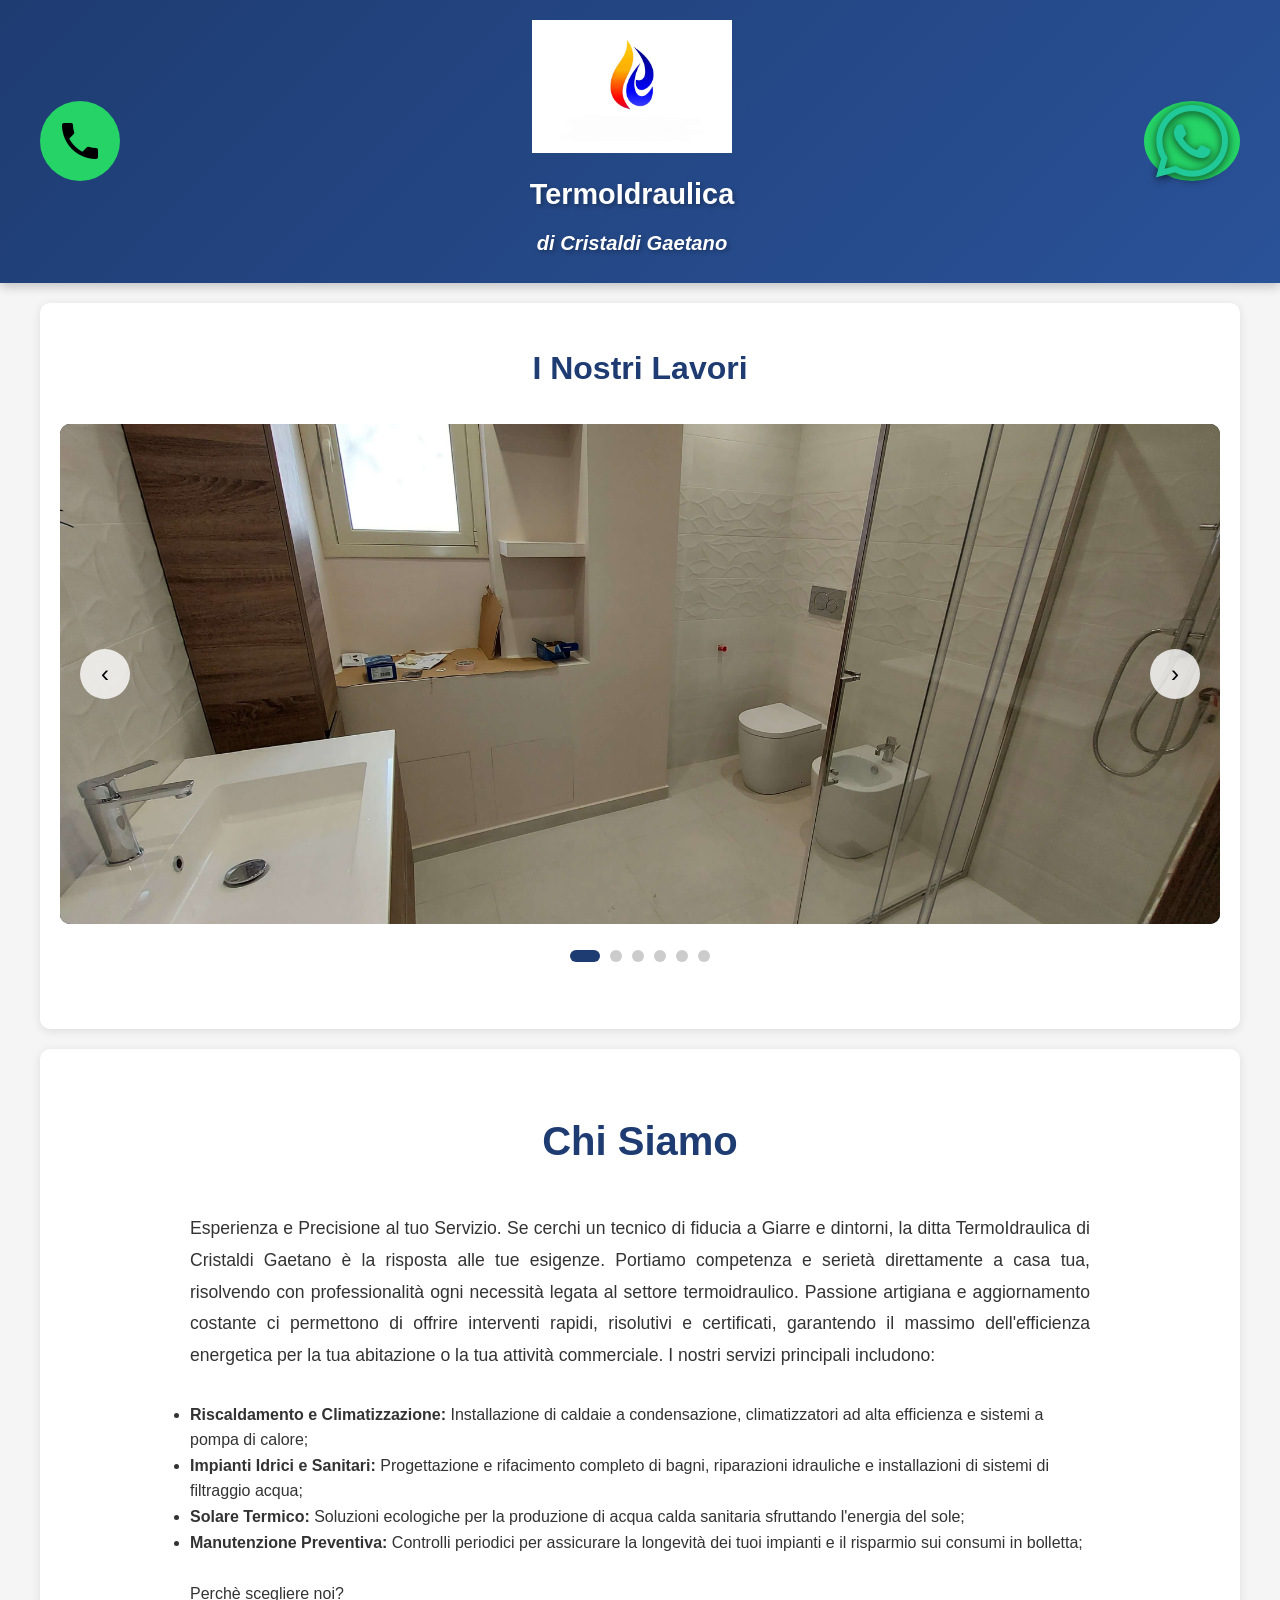
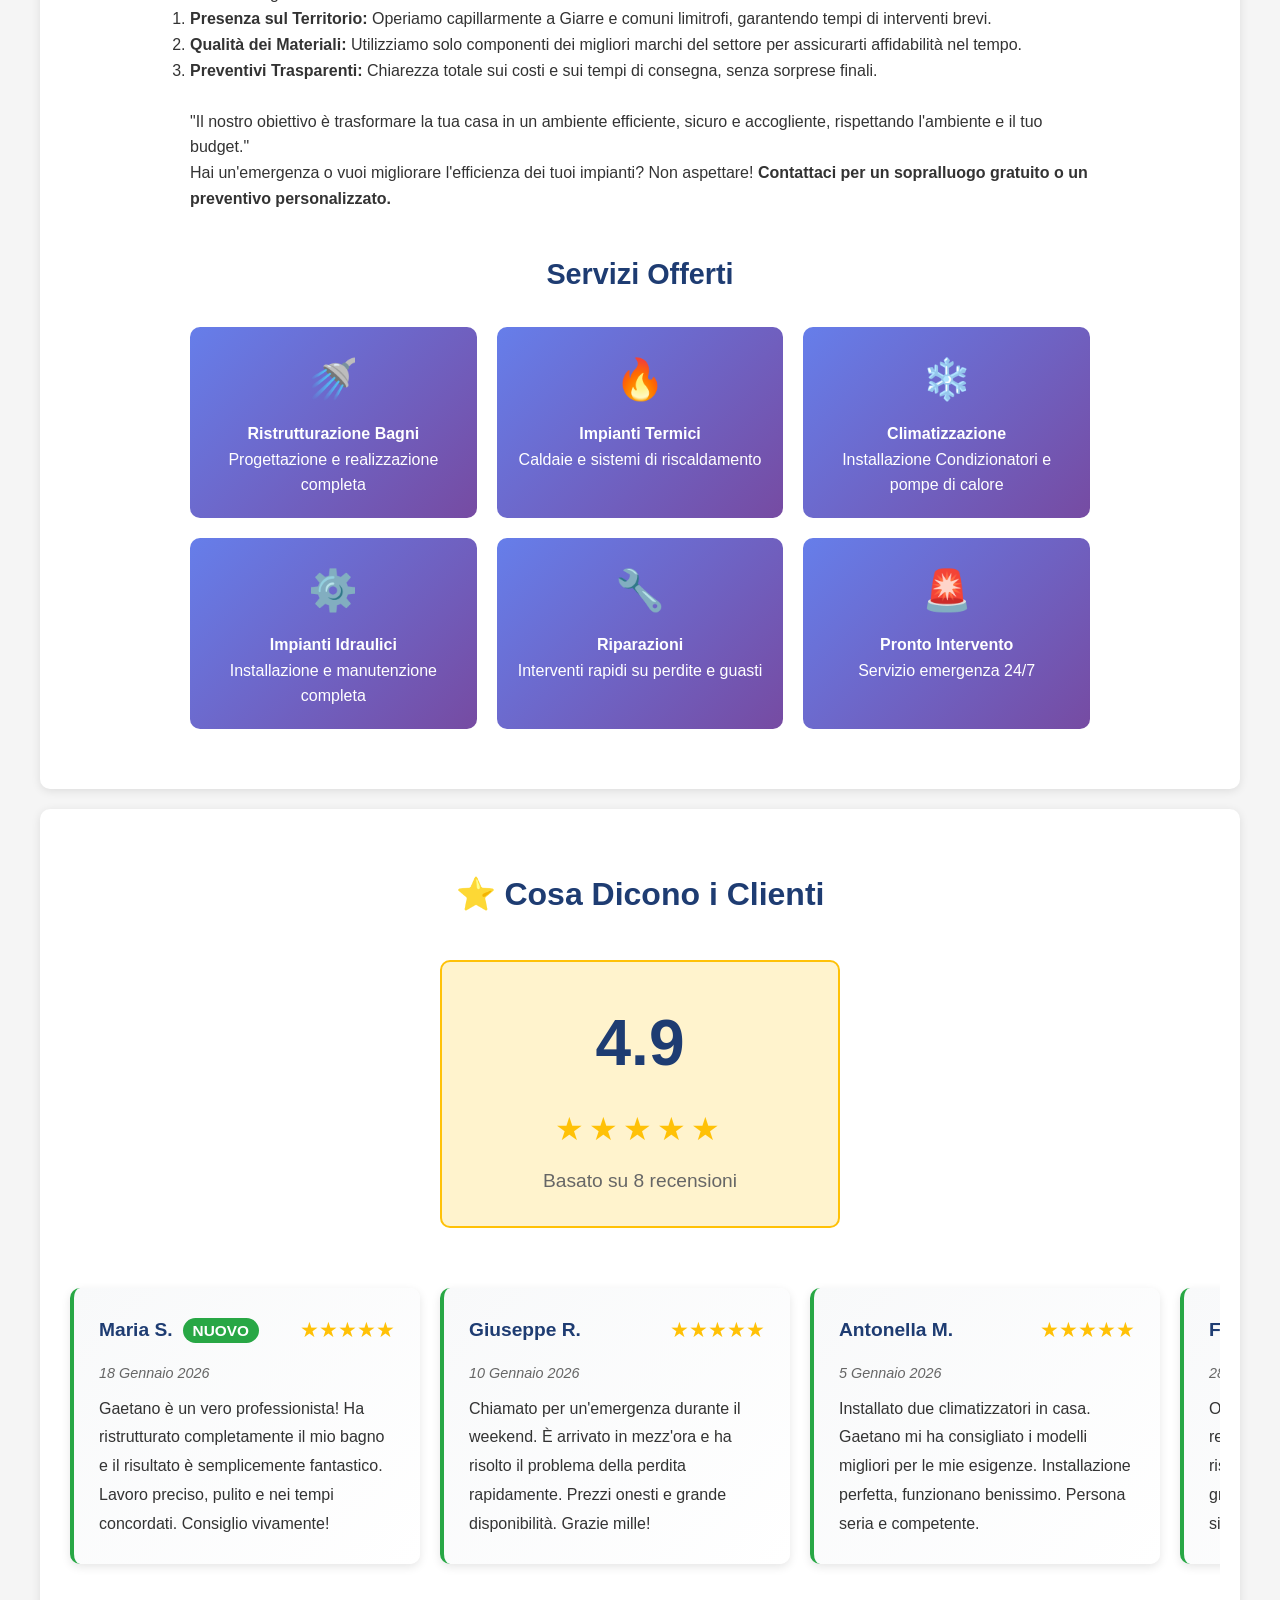
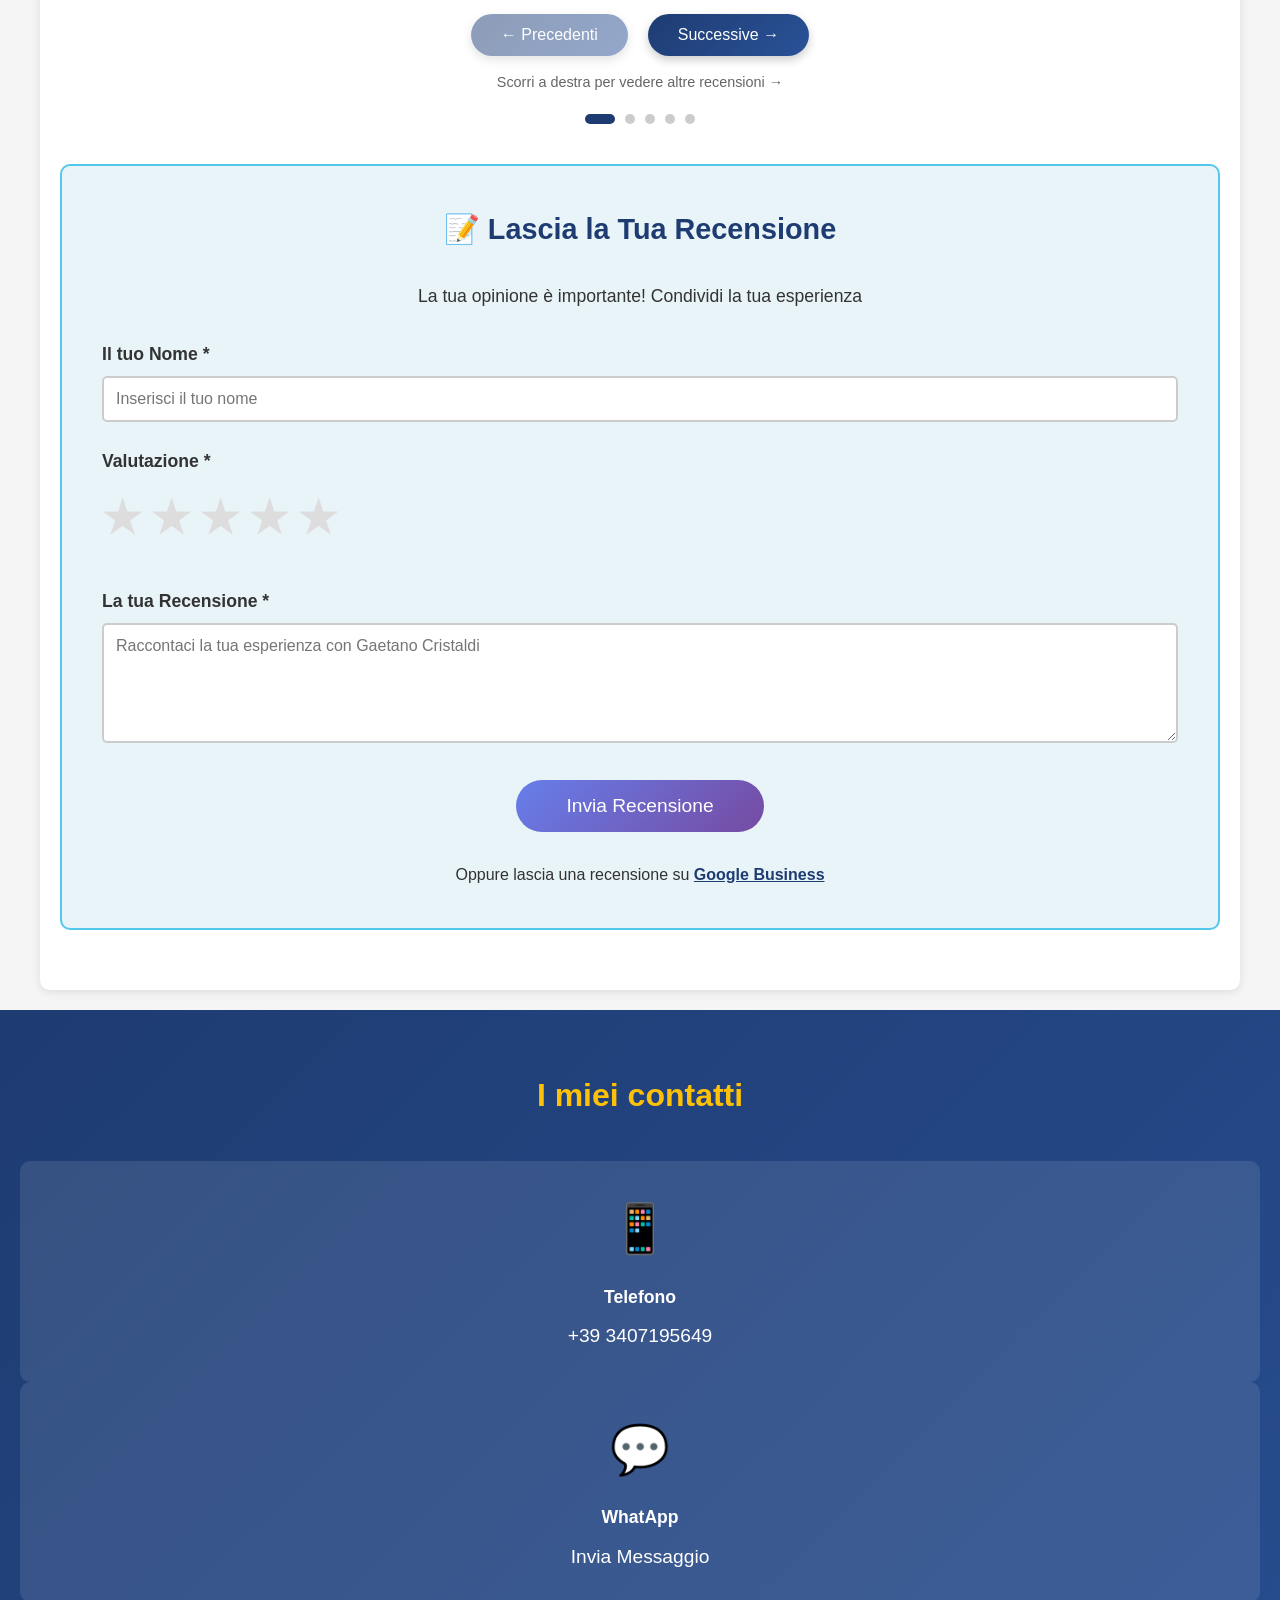
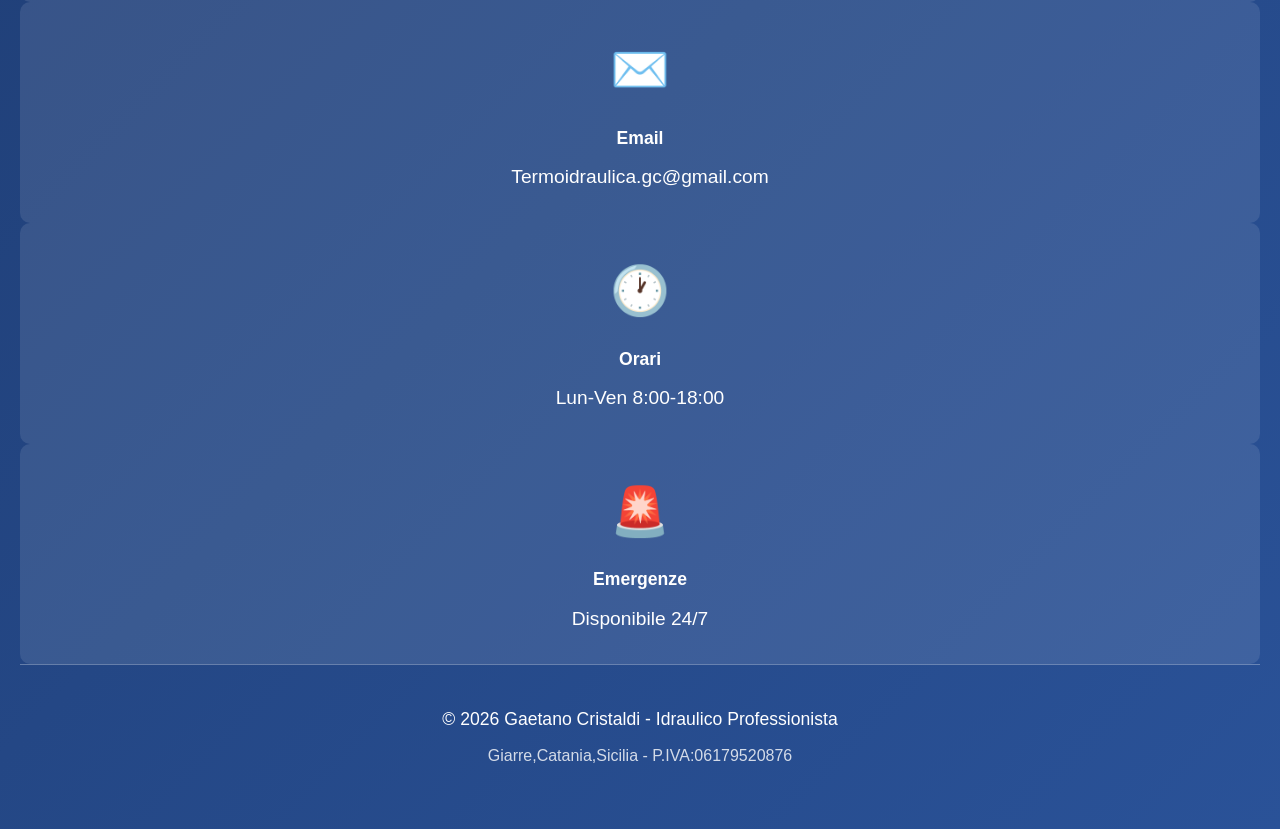
<file: index.html>
<!DOCTYPE html>
<html lang="en">
<head>
    <meta charset="UTF-8">
    <meta name="viewport" content="width=device-width, initial-scale=1.0">
    <meta name="description" content="Gaetano Cristaldi-Idraulico professionista nel Catanese. Ristrutturazione bagni,climatizzazione. Servizio rapido e professionale.">
    <meta name="keywords" content="idraulico Catania,Gaetano Cristaldi,pronto intervento idraulico Catania,ristrutturazione bagni Catania">
    <link rel="stylesheet" href="idraulico.css">
    <script src="idraulico.js" defer></script>
    <script src="reviews.js" defer></script>
    <title>Termo Idraulica</title>
</head>
<body>
    

    <header class="banner">
        <div class="banner-content">
          <a href="tel:+393407195649" class="contact-btn phone-btn" aria-label="Chiama">
            <img src="img/icons8-telefono-48.png" alt="chiama">  
          </a>
            
            <!--bottone del telefono-->

          <div class="logo-container">

            <img src="img/logo-service.jpg" alt="Logo Gaetano Cristaldi Idraulico">
            <div class="business-name">TermoIdraulica <br><em>di Cristaldi Gaetano</em></div>

          </div>

            <!--Logo dell'azienda-->

          <a href="https://wa.me/393407195649" class="contact-btn whatsapp-btn" target="_blank" aria-label="WhatApp">
            <img src="img/icons8-whatsapp-96.png" alt="WhatsApp">
          </a>

            <!--bottone di whatapp-->

        </div>

    </header>

    <section class="gallery-section">
        <h2 class="gallery-title">I Nostri Lavori</h2>
        <div class="slider-container">
            <div class="slider-wrapper" id="sliderWrapper">

                <div class="slide">
                  <img src="img/img/Bagno moderno.jpg" alt="Bagno moderno">
                </div>

                <div class="slide">
                  <img src="img/img/Bagno moderno con doccia.jpg" alt="Bagno con doccia">
                </div>

                <div class="slide">
                  <img src="img/img/Impianto idraulico in fase di posa.jpg" alt="Fase in posa">
                </div>

                <div class="slide">
                  <img src="img/img/Bagno con doccia e piastrelle decorative.jpg" alt="doccia con piastrelle">
                </div>

                <div class="slide">
                  <img src="img/img/Installazione climatizzatore.jpg" alt="installazione clima">
                </div>

                <div class="slide">
                  <img src="img/img/Bagno con finiture eleganti.jpg" alt="elegant">
                </div>
            </div>

            <button class="slider-btn prev" id="prevBtn" aria-label="Immagine precedente">‹</button>
            <button class="slider-btn next" id="nextBtn" aria-label="Immagine successiva">›</button>

        </div>

        <div class="slider-dots" id="sliderDots"></div>

    </section>

    <!--Gallery photo-->

    <section class="profile-section">
      <div class="profile-content">
        <div class="profile-header">
          <h2 class="profile-name">Chi Siamo</h2>
        </div>

        <p style="font-size: 1.1em; line-height: 1.8; text-align: justify; margin: 30px 0;">

          Esperienza e Precisione al tuo Servizio.

          Se cerchi un tecnico di fiducia a Giarre e dintorni, la ditta TermoIdraulica di Cristaldi Gaetano è la risposta alle tue esigenze.
          Portiamo competenza e serietà direttamente a casa tua, risolvendo con professionalità ogni necessità legata al settore termoidraulico.
          Passione artigiana e aggiornamento costante ci permettono di offrire interventi rapidi, risolutivi e certificati, garantendo il massimo dell'efficienza energetica per la tua abitazione o la tua attività commerciale.
          I nostri servizi principali includono:
          <ul>
            <li><strong>Riscaldamento e Climatizzazione:</strong>
              Installazione di caldaie a condensazione, climatizzatori ad alta efficienza e sistemi a pompa di calore;
            </li>
            <li><strong>Impianti Idrici e Sanitari:</strong>
              Progettazione e rifacimento completo di bagni, riparazioni idrauliche e installazioni di sistemi di filtraggio acqua;
            </li>
            <li><strong>Solare Termico:</strong>
              Soluzioni ecologiche per la produzione di acqua calda sanitaria sfruttando l'energia del sole;
            </li>
            <li><strong>Manutenzione Preventiva:</strong>
              Controlli periodici per assicurare la longevità dei tuoi impianti e il risparmio sui consumi in bolletta;
            </li>
          </ul>
          <br>
          Perchè scegliere noi?

          <ol>
            <li><strong>Presenza sul Territorio:</strong>
              Operiamo capillarmente a Giarre e comuni limitrofi, garantendo tempi di interventi brevi.
            </li>
            <li><strong>Qualità dei Materiali:</strong>
              Utilizziamo solo componenti dei migliori marchi del settore per assicurarti affidabilità nel tempo.
            </li>
            <li><strong>Preventivi Trasparenti:</strong>
              Chiarezza totale sui costi e sui tempi di consegna, senza sorprese finali.
            </li>
          </ol>
          <br>
          "Il nostro obiettivo è trasformare la tua casa in un ambiente efficiente, sicuro e accogliente, rispettando l'ambiente e il tuo budget."
          <br>
          Hai un'emergenza o vuoi migliorare l'efficienza dei tuoi impianti? Non aspettare!
          <strong>Contattaci per un sopralluogo gratuito o un preventivo personalizzato.</strong>

        </p>

        <h3 style="text-align: center; font-size: 1.8em; color: #1e3c72; margin: 40px 0 30px;">Servizi Offerti</h3>

        <div class="services-list">
          <div class="service-item">
            <div class="service-icon">🚿</div>
            <h4>Ristrutturazione Bagni</h4>
            <p>Progettazione e realizzazione completa</p>
          </div>

          <div class="service-item">
            <div class="service-icon">🔥</div>
            <h4>Impianti Termici</h4>
            <p>Caldaie e sistemi di riscaldamento</p>
          </div>

          <div class="service-item">
            <div class="service-icon">❄️</div>
            <h4>Climatizzazione</h4>
            <p>Installazione Condizionatori e pompe di calore</p>
          </div>

          <div class="service-item">
            <div class="service-icon">⚙️</div>
            <h4>Impianti Idraulici</h4>
            <p>Installazione e manutenzione completa</p>
          </div>

          <div class="service-item">
            <div class="service-icon">🔧</div>
            <h4>Riparazioni</h4>
            <p>Interventi rapidi su perdite e guasti</p>
          </div>

          <div class="service-item">
            <div class="service-icon">🚨</div>
            <h4>Pronto Intervento</h4>
            <p>Servizio emergenza 24/7</p>
          </div>

        </div>

      </div>

    </section>

    <!--Profilo dettagliato dell'idraulico con piccole animazioni delle mansioni dell'idraulico-->

    <div class="modal-overlay" id="modalOverlay">
      <div class="modal-content">
        <div class="modal-header">
          <button class="modal-close" id="modalClose">×</button>
          <div class="modal-reviewer" id="modalReviewer"></div>
          <div class="modal-stars" id="modalStars"></div>
          <div class="modal-date" id="modalDate"></div>
        </div>
        <div class="modal-body">
          <p class="modal-review-text" id="modalReviewText"></p>
        </div>
        <div class="modal-footer">
          <p style="color: #666; margin-bottom: 15px; font-size: 0.95em;">Ti è piaciuta questa recensione? Condividila!</p>
          <div class="share-btn" onclick="shareReview('WhatsApp')">WhatApp</div>
          <div class="share-btn facebook" onclick="shareReview('facebook')">Facebook</div>
          <div class="share-btn instagram" onclick="shareReview('instagram')">Instagram</div>
        </div>

      </div>

    </div>

    <!--popup modale-->

    <section class="reviews-section">
      <h2 class="reviews-title">⭐ Cosa Dicono i Clienti</h2>

      <div class="rating-summary">
        <div class="overall-rating">4.9</div>
        <div class="stars">★★★★★</div>
        <p style="font-size: 1.2em; color: #666;">Basato su <span id="reviewCount">8</span> recensioni</p>
      </div>

      <div class="reviews-scroll-container">
        <div class="reviews-wrapper" id="reviewsWrapper"></div>
        <!--container scroll orizzontale dove le recensioni verranno caricate dinamicamente--> 
        <div class="scroll-buttons">
          <button class="scroll-btn" id="scrollLeft">← Precedenti</button>
          <button class="scroll-btn" id="scrollRight">Successive →</button>
         <!--bottoni di navigazione-->
        </div>
        <div class="scroll-indicator" id="scrollIndicator">
          Scorri per vedere altre recensioni
        </div>
       <!--indicatori posizione-->
        <div class="scroll-dots" id="scrollDots"></div>
        <!--pallini indicatori-->
      </div>

    <!--  <div id="reviewsContainer">
        <div class="review-card">
          <div class="review-header">
            <span class="reviewer-name">Maria S.</span>
            <span class="review-stars">★★★★★</span>
          </div>
          <div class="review-date">18 Dicembre 2025</div>
          <div class="review-text">
            Gaetano è un vero professionista! Ha ristrutturato completamente il mio bagno e il risultato è semplicemente 
            fantastico. Lavoro preciso, pulito e nei tempi concordati. Consiglio vivamente!
          </div>

        </div>

        <div class="review-card">
          <div class="review-header">
            <span class="reviewer-name">Antonella M.</span>
            <span class="review-stars">★★★★★</span>
          </div>
          <div class="review-date">5 Dicembre 2025</div>
          <div class="review-text">
            Installato due climatizzatori in casa. Gaetano mi ha consigliato i modelli migliori per le mie esigenze. 
            Installazione perfetta, funzionano benissimo. Persona seria e competente.
          </div>

        </div>

        <div class="review-card">
          <div class="review-header">
            <span class="reviewer-name">Francesco L.</span>
            <span class="review-stars">★★★★★</span>
          </div>
          <div class="review-date">22 Novembre 2025</div>
          <div class="review-text">
            Ottimo servizio! Ha sostituito la caldaia e revisionato tutto l'impianto di riscaldamento. Lavoro impeccabile 
            e grande professionalità. Lo chiamerò sicuramente per futuri lavori.
          </div>

        </div>

      </div>-->

      <!--sezione di visuallizzazione delle card sulle recenzioni-->

      <div class="review-form-section">
        <h3 class="form-title">📝 Lascia la Tua Recensione</h3>
        <p style="text-align: center; margin-bottom: 30px; font-size: 1.1em;">La tua opinione è importante! Condividi la tua esperienza</p>
        <form id="reviewForm">
          <div class="form-group">
            <label for="reviewer-name">Il tuo Nome *</label>
            <input type="text" id="reviewer-name" required placeholder="Inserisci il tuo nome">
          </div>
          <div class="form-group">
            <label for="star-rating">Valutazione *</label>
            <div class="star-rating" id="starRating">
              <input type="radio" id="star5" name="rating" value="5" required>
              <label for="star5">★</label>

              <input type="radio" id="star4" name="rating" value="4">
              <label for="star4">★</label>

              <input type="radio" id="star3" name="rating" value="3">
              <label for="star3">★</label>

              <input type="radio" id="star2" name="rating" value="2">
              <label for="star2">★</label>

              <input type="radio" id="star1" name="rating" value="1">
              <label for="star1">★</label>

            </div>

          </div>

          <div class="form-group">
            <label for="review-text">La tua Recensione *</label>
            <textarea id="review-text" required placeholder="Raccontaci la tua esperienza con Gaetano Cristaldi"></textarea>
          </div>
          <button type="submit" class="submit-btn">Invia Recensione</button>

       </form>

          <div class="success-message" id="successMessage">
             ✅ Grazie per la tua recensione! Sarà pubblicata dopo la verifica.
          </div>

          <p style="text-align: center; margin-top: 30px; font-size: 1em;">
            Oppure lascia una recensione su <a href="https://g.page/review" target="_blank" style="color: #1e3c72; font-weight: bold;">
              Google Business
            </a>

          </p>

      </div>

    </section>

    <footer class="footer-section">

      <h2 style="text-align: center; font-size: 2em; color: #ffc107; margin-bottom: 40px;">I miei contatti</h2>
      
      <div class="contact-card">
        <div class="contact-icon">📱</div>
        <div class="contact-label">Telefono</div>
        <div class="contact-value"><a href="tel:+393407195649">+39 3407195649</a></div>
      </div>

      <div class="contact-card">
        <div class="contact-icon">💬</div>
        <div class="contact-label">WhatApp</div>
        <div class="contact-value">
          <a href="https://wa.me/393407195649" target="_blank">Invia Messaggio</a>
        </div>

      </div>

      <div class="contact-card">
        <div class="contact-icon">✉️</div>
        <div class="contact-label">Email</div>
        <div class="contact-value">
          <a href="mailto:Termoidraulica.gc@gmail.com">Termoidraulica.gc@gmail.com</a>
        </div>
      </div>

      <div class="contact-card">
        <div class="contact-icon">🕐</div>
        <div class="contact-label">Orari</div>
        <div class="contact-value">Lun-Ven 8:00-18:00</div>
      </div>

      <div class="contact-card">
        <div class="contact-icon">🚨</div>
        <div class="contact-label">Emergenze</div>
        <div class="contact-value">Disponibile 24/7</div>
      </div>

      <div class="footer-bottom">
        <p style="font-size: 1.1em;">© 2026 Gaetano Cristaldi - Idraulico Professionista</p>
        <p style="margin-top: 10px; opacity: 0.8;">Giarre,Catania,Sicilia - P.IVA:06179520876</p>
      </div>

   </div>

    </footer>

    <!--profilo sui contatti messi a fine pagina-->
    
</body>
</html>
</file>
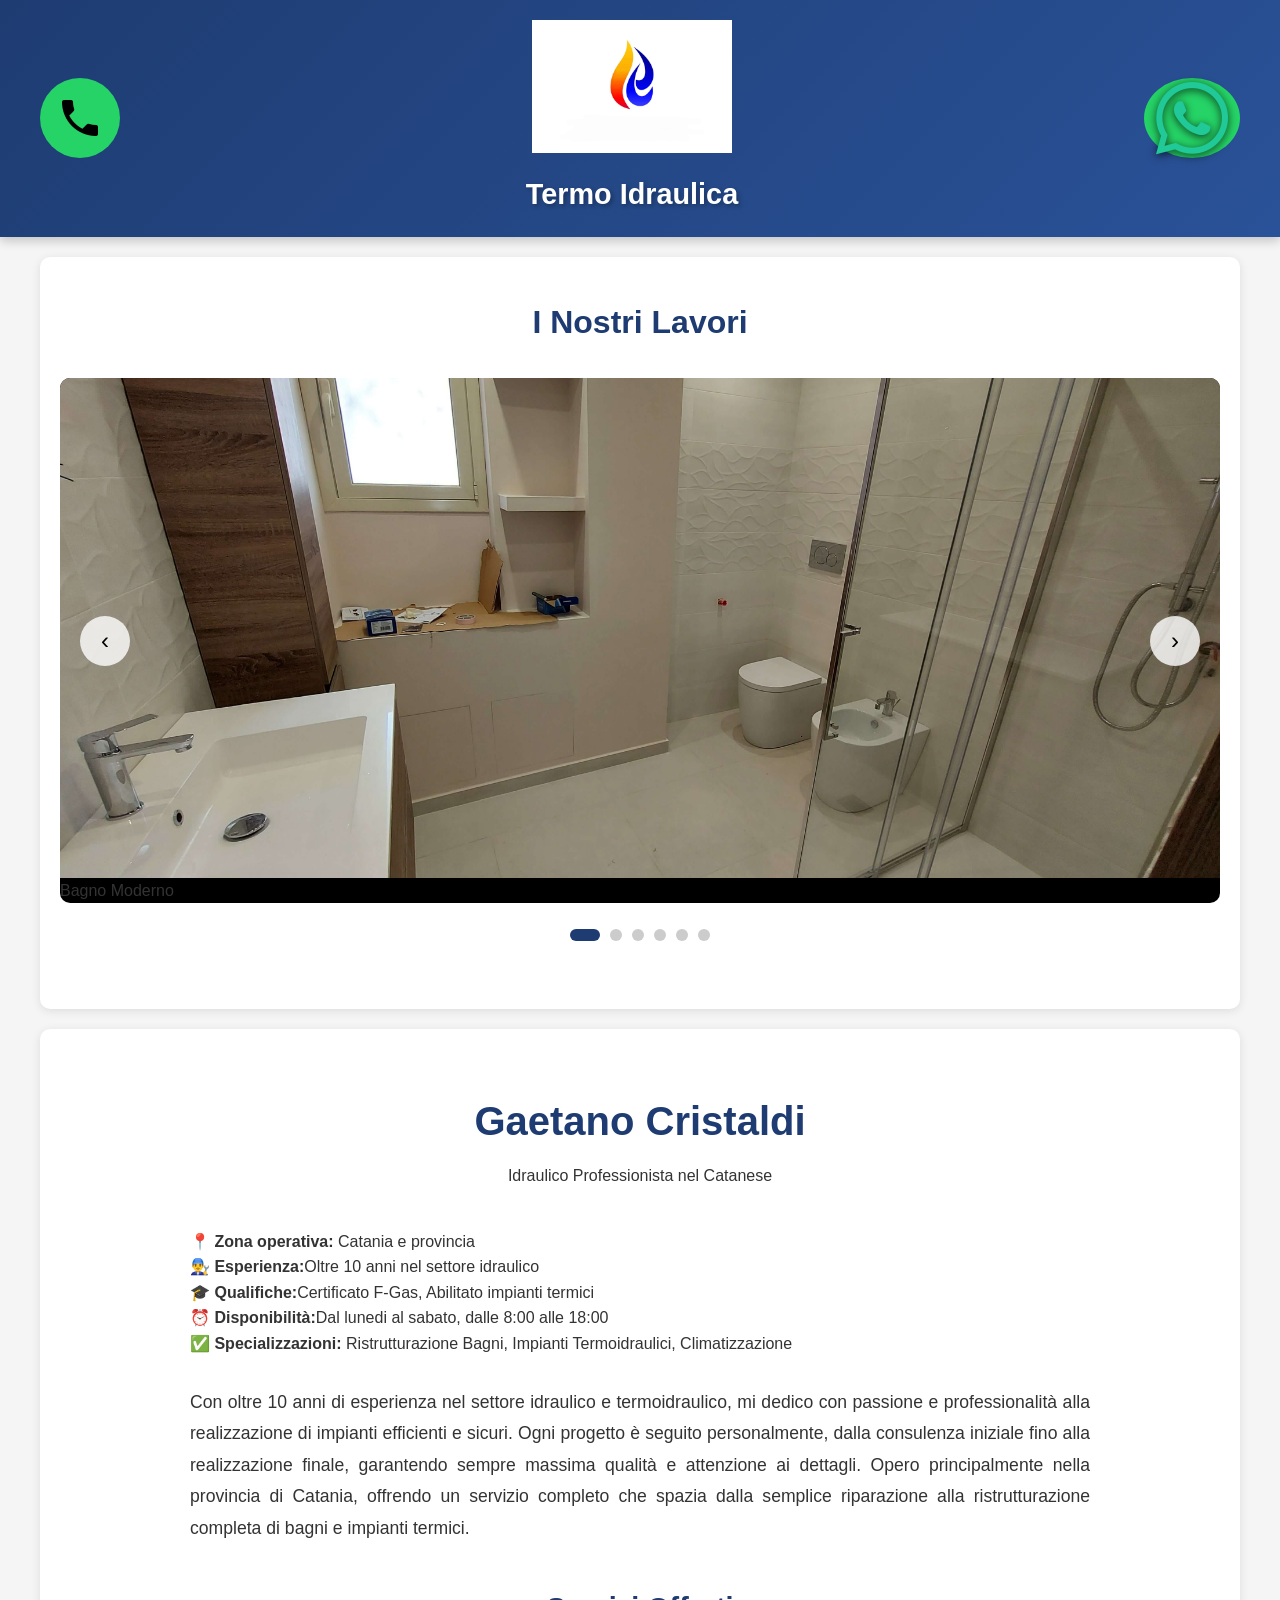
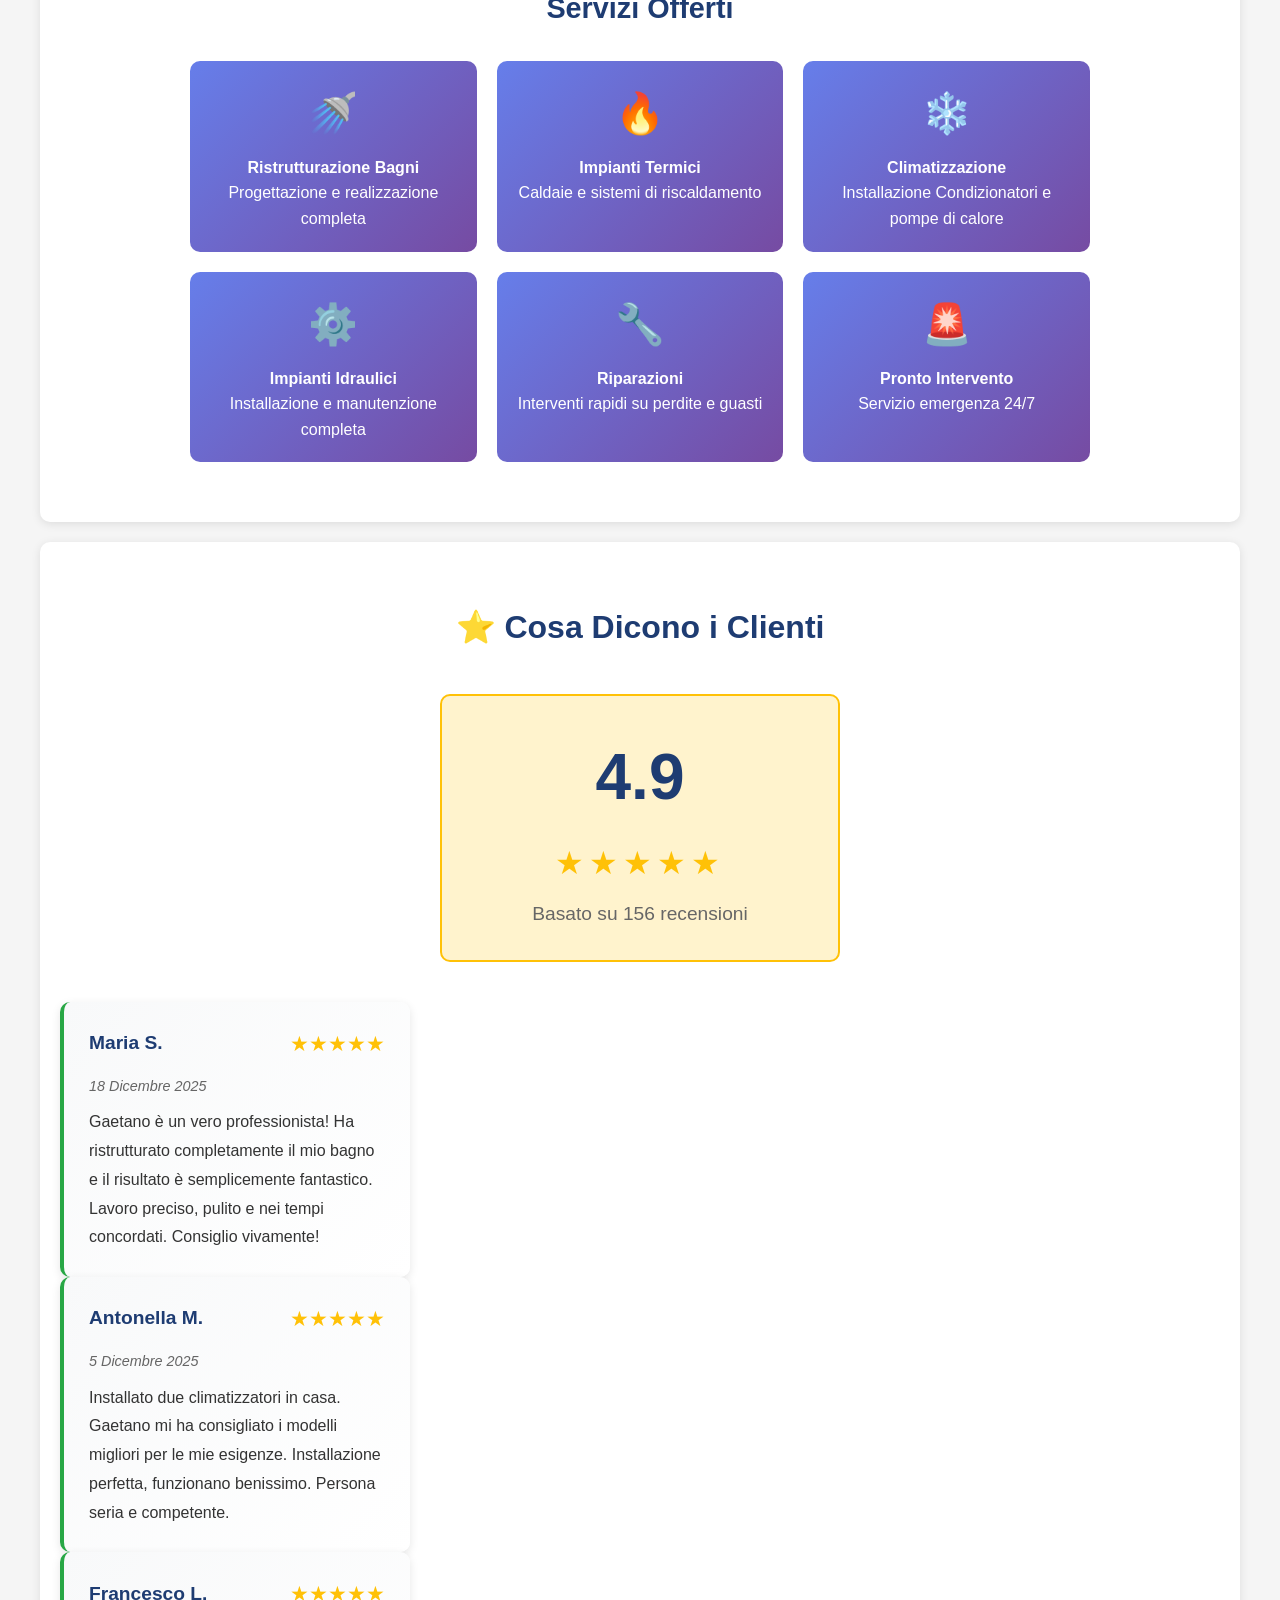
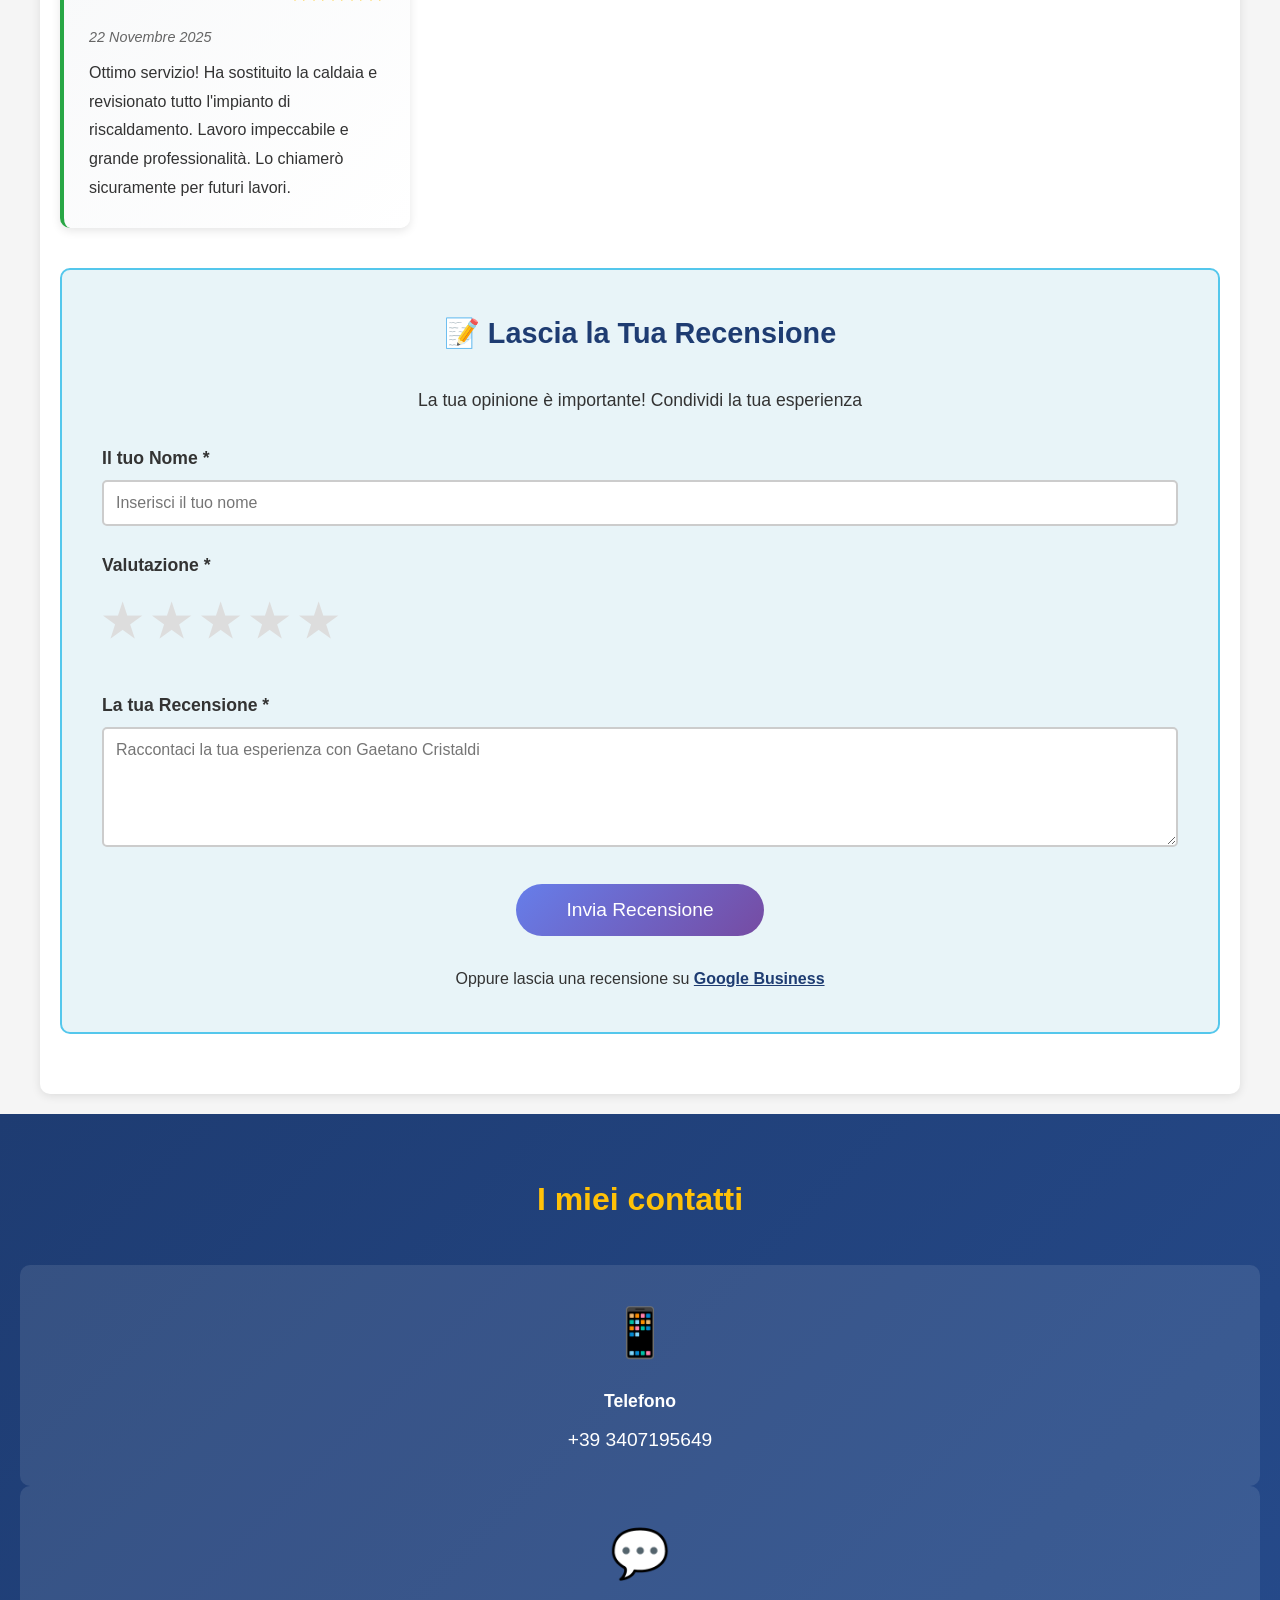
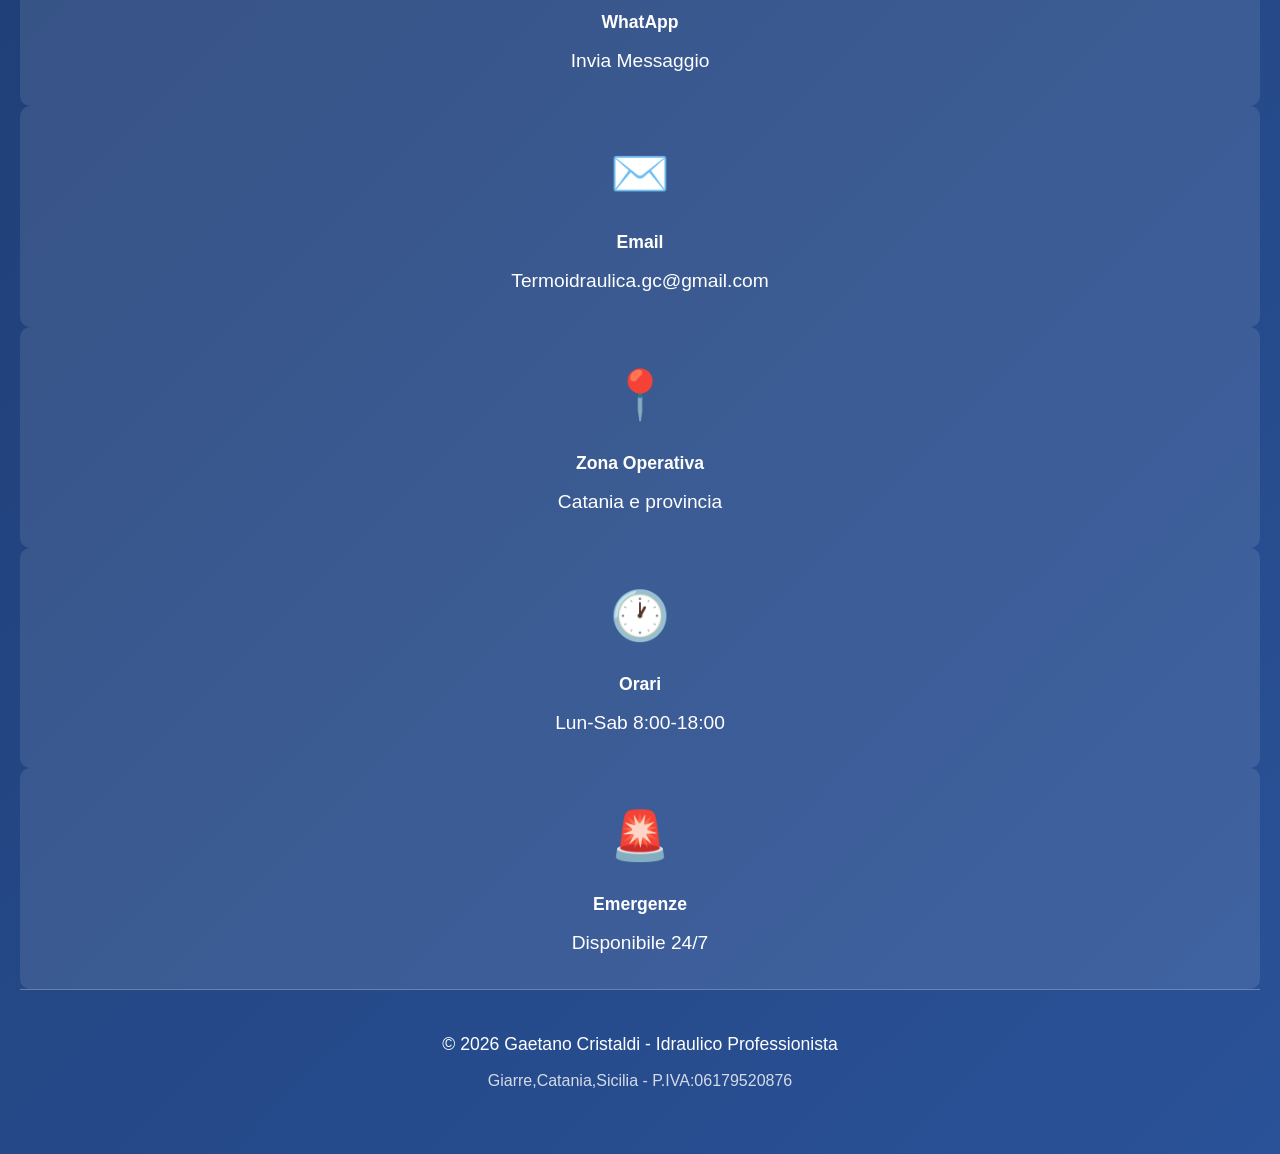
<file: idraulico.html>
<!DOCTYPE html>
<html lang="en">
<head>
    <meta charset="UTF-8">
    <meta name="viewport" content="width=device-width, initial-scale=1.0">
    <meta name="description" content="Gaetano Cristaldi-Idraulico professionista nel Catanese. Ristrutturazione bagni,climatizzazione. Servizio rapido e professionale.">
    <meta name="keywords" content="idraulico Catania,Gaetano Cristaldi,pronto intervento idraulico Catania,ristrutturazione bagni Catania">
    <link rel="stylesheet" href="idraulico.css">
    <script src="idraulico.js" defer></script>
    <title>Termo Idraulica</title>
</head>
<body>
    

    <header class="banner">
        <div class="banner-content">
          <a href="tel:+393407195649" class="contact-btn phone-btn" aria-label="Chiama">
            <img src="img/icons8-telefono-48.png" alt="chiama">  
          </a>
            
            <!--bottone del telefono-->

          <div class="logo-container">

            <img src="img/logo-service.jpg" alt="Logo Gaetano Cristaldi Idraulico">
            <div class="business-name">Termo Idraulica</div>

          </div>

            <!--Logo dell'azienda-->

          <a href="https://wa.me/393407195649" class="contact-btn whatsapp-btn" target="_blank" aria-label="WhatApp">
            <img src="img/icons8-whatsapp-96.png" alt="WhatsApp">
          </a>

            <!--bottone di whatapp-->

        </div>

    </header>

    <section class="gallery-section">
        <h2 class="gallery-title">I Nostri Lavori</h2>
        <div class="slider-container">
            <div class="slider-wrapper" id="sliderWrapper">

                <div class="slide">
                  <img src="img/img/Bagno moderno.jpg" alt="Bagno moderno">
                  <div class="slide-caption">Bagno Moderno</div>
                </div>

                <div class="slide">
                  <img src="img/img/Bagno moderno con doccia.jpg" alt="Bagno con doccia">
                  <div class="slide-caption">Bagno Moderno con doccia</div>
                </div>

                <div class="slide">
                  <img src="img/img/Impianto idraulico in fase di posa.jpg" alt="Fase in posa">
                  <div class="slide-caption">Impianto idraulico in fase di posa</div>
                </div>

                <div class="slide">
                  <img src="img/img/Bagno con doccia e piastrelle decorative.jpg" alt="doccia con piastrelle">
                  <div class="slide-caption">Bagno con doccia e piastrelle decorative</div>
                </div>

                <div class="slide">
                  <img src="img/img/Installazione climatizzatore.jpg" alt="installazione clima">
                  <div class="slide-caption">Installazione climatizzatore</div>
                </div>

                <div class="slide">
                  <img src="img/img/Bagno con finiture eleganti.jpg" alt="elegant">
                  <div class="slide-caption">Bagno con finiture eleganti</div>
                </div>
            </div>

            <button class="slider-btn prev" id="prevBtn" aria-label="Immagine precedente">‹</button>
            <button class="slider-btn next" id="nextBtn" aria-label="Immagine successiva">›</button>

        </div>

        <div class="slider-dots" id="sliderDots"></div>

    </section>

    <!--Gallery photo-->

    <section class="profile-section">
      <div class="profile-content">
        <div class="profile-header">
          <h2 class="profile-name">Gaetano Cristaldi</h2>
          <p class="profile-subtitle">Idraulico Professionista nel Catanese</p>
        </div>

        <div class="profile-details">
          <div class="detail-item">
            <strong>📍 Zona operativa:</strong> Catania e provincia
          </div>
          <div class="detail-item">
            <strong>👨‍🔧 Esperienza:</strong>Oltre 10 anni nel settore idraulico 
          </div>
          <div class="detail-item">
            <strong>🎓 Qualifiche:</strong>Certificato F-Gas, Abilitato impianti termici
          </div>
          <div class="detail-item">
            <strong>⏰ Disponibilità:</strong>Dal lunedi al sabato, dalle 8:00 alle 18:00
          </div>
          <div class="detail-item">
            <strong>✅ Specializzazioni:</strong> Ristrutturazione Bagni, Impianti Termoidraulici, Climatizzazione
          </div>

        </div>

        <p style="font-size: 1.1em; line-height: 1.8; text-align: justify; margin: 30px 0;">
          Con oltre 10 anni di esperienza nel settore idraulico e termoidraulico, mi dedico con passione e professionalità 
          alla realizzazione di impianti efficienti e sicuri. Ogni progetto è seguito personalmente, dalla consulenza iniziale 
          fino alla realizzazione finale, garantendo sempre massima qualità e attenzione ai dettagli. Opero principalmente 
          nella provincia di Catania, offrendo un servizio completo che spazia dalla semplice riparazione alla ristrutturazione 
          completa di bagni e impianti termici.

        </p>

        <h3 style="text-align: center; font-size: 1.8em; color: #1e3c72; margin: 40px 0 30px;">Servizi Offerti</h3>

        <div class="services-list">
          <div class="service-item">
            <div class="service-icon">🚿</div>
            <h4>Ristrutturazione Bagni</h4>
            <p>Progettazione e realizzazione completa</p>
          </div>

          <div class="service-item">
            <div class="service-icon">🔥</div>
            <h4>Impianti Termici</h4>
            <p>Caldaie e sistemi di riscaldamento</p>
          </div>

          <div class="service-item">
            <div class="service-icon">❄️</div>
            <h4>Climatizzazione</h4>
            <p>Installazione Condizionatori e pompe di calore</p>
          </div>

          <div class="service-item">
            <div class="service-icon">⚙️</div>
            <h4>Impianti Idraulici</h4>
            <p>Installazione e manutenzione completa</p>
          </div>

          <div class="service-item">
            <div class="service-icon">🔧</div>
            <h4>Riparazioni</h4>
            <p>Interventi rapidi su perdite e guasti</p>
          </div>

          <div class="service-item">
            <div class="service-icon">🚨</div>
            <h4>Pronto Intervento</h4>
            <p>Servizio emergenza 24/7</p>
          </div>

        </div>

      </div>

    </section>

    <!--Profilo dettagliato dell'idraulico con piccole animazioni delle mansioni dell'idraulico-->

    <section class="reviews-section">
      <h2 class="reviews-title">⭐ Cosa Dicono i Clienti</h2>

      <div class="rating-summary">
        <div class="overall-rating">4.9</div>
        <div class="stars">★★★★★</div>
        <p style="font-size: 1.2em; color: #666;">Basato su 156 recensioni</p>
      </div>

      <div id="reviewsContainer">
        <div class="review-card">
          <div class="review-header">
            <span class="reviewer-name">Maria S.</span>
            <span class="review-stars">★★★★★</span>
          </div>
          <div class="review-date">18 Dicembre 2025</div>
          <div class="review-text">
            Gaetano è un vero professionista! Ha ristrutturato completamente il mio bagno e il risultato è semplicemente 
            fantastico. Lavoro preciso, pulito e nei tempi concordati. Consiglio vivamente!
          </div>

        </div>

        <div class="review-card">
          <div class="review-header">
            <span class="reviewer-name">Antonella M.</span>
            <span class="review-stars">★★★★★</span>
          </div>
          <div class="review-date">5 Dicembre 2025</div>
          <div class="review-text">
            Installato due climatizzatori in casa. Gaetano mi ha consigliato i modelli migliori per le mie esigenze. 
            Installazione perfetta, funzionano benissimo. Persona seria e competente.
          </div>

        </div>

        <div class="review-card">
          <div class="review-header">
            <span class="reviewer-name">Francesco L.</span>
            <span class="review-stars">★★★★★</span>
          </div>
          <div class="review-date">22 Novembre 2025</div>
          <div class="review-text">
            Ottimo servizio! Ha sostituito la caldaia e revisionato tutto l'impianto di riscaldamento. Lavoro impeccabile 
            e grande professionalità. Lo chiamerò sicuramente per futuri lavori.
          </div>

        </div>

      </div>

      <!--sezione di visuallizzazione delle card sulle recenzioni-->

      <div class="review-form-section">
        <h3 class="form-title">📝 Lascia la Tua Recensione</h3>
        <p style="text-align: center; margin-bottom: 30px; font-size: 1.1em;">La tua opinione è importante! Condividi la tua esperienza</p>
        <form id="reviewForm">
          <div class="form-group">
            <label for="reviewer-name">Il tuo Nome *</label>
            <input type="text" id="reviewer-name" required placeholder="Inserisci il tuo nome">
          </div>
          <div class="form-group">
            <label for="star-rating">Valutazione *</label>
            <div class="star-rating" id="starRating">
              <input type="radio" id="star5" name="rating" value="5" required>
              <label for="star5">★</label>

              <input type="radio" id="star4" name="rating" value="4">
              <label for="star4">★</label>

              <input type="radio" id="star3" name="rating" value="3">
              <label for="star3">★</label>

              <input type="radio" id="star2" name="rating" value="2">
              <label for="star2">★</label>

              <input type="radio" id="star1" name="rating" value="1">
              <label for="star1">★</label>

            </div>

          </div>

          <div class="form-group">
            <label for="review-text">La tua Recensione *</label>
            <textarea id="review-text" required placeholder="Raccontaci la tua esperienza con Gaetano Cristaldi"></textarea>
          </div>
          <button type="submit" class="submit-btn">Invia Recensione</button>

       </form>

          <div class="success-message" id="successMessage">
             ✅ Grazie per la tua recensione! Sarà pubblicata dopo la verifica.
          </div>

          <p style="text-align: center; margin-top: 30px; font-size: 1em;">
            Oppure lascia una recensione su <a href="https://g.page/review" target="_blank" style="color: #1e3c72; font-weight: bold;">
              Google Business
            </a>

          </p>

      </div>

    </section>

    <footer class="footer-section">

      <h2 style="text-align: center; font-size: 2em; color: #ffc107; margin-bottom: 40px;">I miei contatti</h2>
      
      <div class="contact-card">
        <div class="contact-icon">📱</div>
        <div class="contact-label">Telefono</div>
        <div class="contact-value"><a href="tel:+393407195649">+39 3407195649</a></div>
      </div>

      <div class="contact-card">
        <div class="contact-icon">💬</div>
        <div class="contact-label">WhatApp</div>
        <div class="contact-value">
          <a href="https://wa.me/393407195649" target="_blank">Invia Messaggio</a>
        </div>

      </div>

      <div class="contact-card">
        <div class="contact-icon">✉️</div>
        <div class="contact-label">Email</div>
        <div class="contact-value">
          <a href="mailto:Termoidraulica.gc@gmail.com">Termoidraulica.gc@gmail.com</a>
        </div>
      </div>

      <div class="contact-card">
        <div class="contact-icon">📍</div>
        <div class="contact-label">Zona Operativa</div>
        <div class="contact-value">Catania e provincia</div>
      </div>

      <div class="contact-card">
        <div class="contact-icon">🕐</div>
        <div class="contact-label">Orari</div>
        <div class="contact-value">Lun-Sab 8:00-18:00</div>
      </div>

      <div class="contact-card">
        <div class="contact-icon">🚨</div>
        <div class="contact-label">Emergenze</div>
        <div class="contact-value">Disponibile 24/7</div>
      </div>

      <div class="footer-bottom">
        <p style="font-size: 1.1em;">© 2026 Gaetano Cristaldi - Idraulico Professionista</p>
        <p style="margin-top: 10px; opacity: 0.8;">Giarre,Catania,Sicilia - P.IVA:06179520876</p>
      </div>

   </div>

    </footer>
    
</body>
</html>
</file>
<file: idraulico.css>
* {
    margin: 0;
    padding: 0;
    box-sizing: border-box;

}

body {
    font-family: 'Arial',sans-serif;
    line-height: 1.6;
    color: #333;
    background: #f5f5f5;

}

.banner {
    background: linear-gradient(135deg,#1e3c72 0%,#2a5298 100%);
    padding: 20px;
    box-shadow: 0 4px 10px rgba(0, 0, 0, 0.2);
    position: sticky;
    top: 0;
    z-index: 1000;
    transform: translateY(0);
    transition: transform 0.3s ease-in-out;

}

.banner-content {
    max-width: 1200px;
    margin: 0 auto;
    display: flex;
    justify-content: space-between;
    align-items: center;
    gap: 20px;

}

.contact-btn {
    flex: 0 0 80px;
    height: 80px;
    border-radius: 50%;
    display: flex;
    align-items: center;
    justify-content: center;
    text-decoration: none;
    transition: transform 0.3s ease,box-shadow 0.3s ease;
    cursor: pointer;

}

.contact-btn:hover {
    transform: scale(1.1);
    box-shadow: 0 6px 20px rgba(0, 0, 0, 0.3);

}

.phone-btn {
    background: #25d366;

}

.whatsapp-btn {
    background: #25d366;

}

.whatsapp-btn img {
    filter: drop-shadow(0 2px 4px rgba(0, 0, 0, 0.744));

}

.contact-btn svg {
    width: 40px;
    height: 40px;
    fill: white;

}

.logo-container {
    flex: 1;
    text-align: center;

}

.logo-container img {
    max-width: 200px;
    height: auto;

}

.business-name {
    color: white;
    font-size: 1.8em;
    font-weight: bold;
    margin-top: 10px;
    text-shadow: 2px 2px 4px rgba(0, 0, 0, 0.3);

}

.business-name em {
    font-size: 0.7em;

}

/*banner*/

.profile-description {
    font-size: 1.1em;
    line-height: 1.8;
    text-align: justify;
    margin: 30px 0;
}

.gallery-section {
    background: white;
    padding: 40px 20px;
    margin: 20px auto;
    max-width: 1200px;
    border-radius: 10px;
    box-shadow: 0 2px 10px rgba(0,0,0,0.1);

}

.gallery-title {
    text-align: center;
    font-size: 2em;
    color: #1e3c72;
    margin-bottom: 30px;

}

.slider-container {
    position: relative;
    overflow: hidden;
    border-radius: 10px;
    background: #000;

}

.slider-wrapper {
    display: flex;
    transition: transform 0.5s ease-in-out;

}

.slide {
    min-width: 100%;
    position: relative;

}

.slide img {
    width: 100%;
    height: 500px;
    object-fit: cover;
    display: block;

}

/*.slide-caption {
    position: absolute;
    bottom: 0;
    left: 0;
    right: 0;
    background: rgba(0, 0, 0, 0.7);
    color: white;
    padding: 15px;
    text-align: center;
    font-size: 1.1em;

}*/

.slider-btn {
    position: absolute;
    top: 50%;
    transform: translateY(-50%);
    background: rgba(255, 255, 255, 0.8);
    border: none;
    width: 50px;
    height: 50px;
    border-radius: 50%;
    cursor: pointer;
    font-size: 1.5em;
    display: flex;
    align-items: center;
    justify-content: center;
    transition: 0.3s ease;
    z-index: 10;

}

.slider-btn:hover {
    background: rgba(255, 255, 255, 1);

}

.slider-btn.prev {
    left: 20px;

}

.slider-btn.next {
    right: 20px;

}

.slider-dots {
    text-align: center;
    padding: 20px 0;

}

.dot {
    display: inline-block;
    width: 12px;
    height: 12px;
    border-radius: 50%;
    background: #ccc;
    margin: 0 5px;
    cursor: pointer;
    transition: 0.3s ease;

}

.dot.active {
    background: #1e3c72;
    width: 30px;
    border-radius: 6px;

}

/*Gallery photo*/

.profile-section {
    background: white;
    padding: 60px 20px;
    margin: 20px auto;
    max-width: 1200px;
    border-radius: 10px;
    box-shadow: 0 2px 10px rgba(0, 0, 0, 0.1);

}

.profile-content {
    max-width: 900px;
    margin: 0 auto;

}

.profile-header {
    text-align: center;
    margin-bottom: 40px;

}

.profile-name {
    font-size: 2.5em;
    color: #1e3c72;
    margin-bottom: 10px;

}

/*.profile-subtitle {
    font-size: 1.3em;
    color: #666;
    font-style: italic;

}

.profile-details {
    background: #f8f9fa;
    border-left: 4px solid #1e3c72;
    padding: 30px;
    margin: 30px 0;
    border-radius: 5px;

}

.detail-item {
    margin: 20px 0;
    font-size: 1.1em;

}

.detail-item strong {
    color: #1e3c72;
    display: inline-block;
    min-width: 150px;

}*/

.services-list {
    display: grid;
    grid-template-columns: repeat(auto-fit, minmax(250px, 1fr));
    gap: 20px;
    margin-top: 30px;

}

.service-item {
    background: linear-gradient(135deg, #667eea 0%, #764ba2 100%);
    color: white;
    padding: 20px;
    border-radius: 10px;
    text-align: center;
    transition: transform 0.3s ease;

}

.service-item h4 {
    color: white;

}

.service-item:hover {
    transform: translateY(-5px);

}

.service-icon {
    font-size: 2.5em;
    margin-bottom: 10px;

}

/*stile del profilo dell'idraulico*/

.reviews-section {
    background: white;
    padding: 60px 20px;
    margin: 20px auto;
    max-width: 1200px;
    border-radius: 10px;
    box-shadow: 0 2px 10px rgba(0, 0, 0, 0.1);

}

.reviews-title {
    text-align: center;
    font-size: 2em;
    color: #1e3c72;
    margin-bottom: 40px;

}

.rating-summary {
    background: #fff3cd;
    border: 2px solid #ffc107;
    border-radius: 10px;
    padding: 30px;
    text-align: center;
    margin-bottom: 40px;
    max-width: 400px;
    margin-left: auto;
    margin-right: auto;

}

.overall-rating {
    font-size: 4em;
    color: #1e3c72;
    font-weight: bold;

}

.stars {
    color: #ffc107;
    font-size: 2em;
    letter-spacing: 5px;
    margin: 10px 0;

}

.reviews-scroll-container {
    position: relative;
    margin: 40px 0;

}

.reviews-wrapper {
    display: flex;
    overflow-x: auto;
    overflow-y: hidden;
    scroll-behavior: smooth;
    gap: 20px;
    padding: 20px 10px;
    scrollbar-width: thin;
    scrollbar-color: #1e3c72 #e0e0e0;

}

.reviews-wrapper::-webkit-scrollbar {
    height: 8px;

}

.reviews-wrapper::-webkit-scrollbar-track {
    background: #e0e0e0;
    border-radius: 10px;

}

.reviews-wrapper::-webkit-scrollbar-thumb {
    background: #1e3c72;
    border-radius: 10px;

}

.reviews-wrapper::-webkit-scrollbar-thumb:hover {
    background: #2a5298;

}

.review-card {
    background: linear-gradient(135deg, #f8f9fa 0%, #ffffff 100%);
    border-left: 4px solid #28a745;
    padding: 25px;
    min-width: 350px;
    max-width: 350px;
    flex-shrink: 0;
    box-shadow: 0 3px 10px rgba(0, 0, 0, 0.1);
    border-radius: 10px;
    transition: transform 0.3s ease, box-shadow 0.3s ease;
    cursor: pointer;

}

.review-card:hover {
    transform: translateY(-5px);
    box-shadow: 0 8px 20px rgba(0, 0, 0, 0.15);

}



/*.delete-review-btn {
    background: #dc3545;
    color: white;
    border: none;
    padding: 8px 15px;
    border-radius: 5px;
    cursor: pointer;
    font-size: 0.9em;
    margin-top: 15px;
    transition: background 0.3s ease, transform 0.2s ease;

}

.delete-review-btn:hover {
    background: #c82333;
    transform: scale(1.05);

}

.review-card:hover {
    transform: translateX(5px);

}*/

.review-header {
    display: flex;
    justify-content: space-between;
    align-items: center;
    margin-bottom: 15px;
    flex-wrap: wrap;
    gap: 10px;

}

.reviewer-name {
    font-weight: bold;
    color: #1e3c72;
    font-size: 1.2em;

}

.review-stars {
    color: #ffc107;
    font-size: 1.3em;
    white-space: nowrap;

}

.review-date {
    color: #666;
    font-size: 0.9em;
    font-style: italic;
    margin-bottom: 10px;

}

.review-text {
    color: #333;
    line-height: 1.8;
    font-size: 1em;
    display: -webkit-box;
    -webkit-line-clamp: 5;
    -webkit-box-orient: vertical;
    overflow: hidden;

}

.read-more {
    color: #1e3c72;
    font-size: 0.9em;
    margin-top: 10px;
    text-decoration: underline;
    cursor: pointer;
    display: none;

}

.review-card.truncated .read-more {
    display: block;

}

/*card delle recensioni*/

.modal-overlay {
    display: none;
    position: fixed;
    top: 0;
    left: 0;
    width: 100%;
    height: 100%;
    background: rgba(0, 0, 0, 0.7);
    z-index: 9999;
    justify-content: center;
    align-items: center;
    animation: fadeIn 0.3s ease;

}

.modal-overlay.active {
    display: flex;

}

.modal-content {
    background: white;
    border-radius: 15px;
    max-width: 600px;
    width: 90%;
    max-height: 80vh;
    overflow-y: auto;
    box-shadow: 0 10px 40px rgba(0, 0, 0, 0.3);
    animation: slideUp 0.3s ease;
    position: relative;

}

.modal-header {
    background: linear-gradient(135deg, #1e3c72 0%, #2a5298 100%);
    color: white;
    padding: 25px 30px;
    border-radius: 15px 15px 0 0;
    position: relative;

}

.modal-close {
    position: absolute;
    top: 15px;
    right: 20px;
    background: rgba(255, 255, 255, 0.2);
    border: none;
    color: white;
    font-size: 2em;
    width: 40px;
    height: 40px;
    border-radius: 50%;
    cursor: pointer;
    transition: all 0.3s ease;
    display: flex;
    align-items: center;
    justify-content: center;
    line-height: 1;

}

.modal-close:hover {
    background: rgba(255, 255, 255, 0.3);
    transform: rotate(90deg);

}

.modal-reviewer {
    font-size: 1.8em;
    font-weight: bold;
    margin-bottom: 10px;

}

.modal-stars {
    font-size: 2em;
    color: #ffc107;
    letter-spacing: 3px;

}

.modal-date {
    margin-top: 10px;
    opacity: 0.9;
    font-size: 0.95em;

}

.modal-body {
    padding: 30px;

}

.modal-review-text {
    font-size: 1.15em;
    line-height: 1.8;
    color: #333;
    text-align: justify;

}

.modal-footer {
    padding: 20px 30px;
    background: #f8f9fa;
    border-radius: 0 0 15px 15px;
    text-align: center;

}

.share-btn {
    background: #25d366;
    color: white;
    border: none;
    padding: 12px 25px;
    border-radius: 50px;
    font-size: 1em;
    cursor: pointer;
    margin: 0 5px;
    transition: all 0.3s ease;

}

.share-btn:hover {
    transform: translateY(-2px);
    box-shadow: 0 5px 15px rgba(0, 0, 0, 0.2);

}

.share-btn.facebook {
    background: #1877f2;

}

.share-btn.instagram {
    background: #fa7e1e;

}

@keyframes fadeIn {
    from {
        opacity: 0;
    }
    to {
        opacity: 1;
    }

}

@keyframes slideUp {
    from {
        opacity: 0;
        transform: translateY(50px);
    }
    to {
        opacity: 1;
        transform: translateY(0);
    }

}

/*popup modale a comparsa*/

.review-card {
    position: relative;

}

.review-card::after {
    content: "👆 Clicca per leggere tutto";
    position: absolute;
    bottom: 10px;
    right: 15px;
    background: rgba(30, 60, 114, 0.9);
    color: white;
    padding: 5px;
    border-radius: 20px;
    font-size: 0.75em;
    opacity: 0;
    transition: opacity o.3s ease;
    pointer-events: none;

}

.review-card:hover::after {
    opacity: 1;

}

/*effetto click sulla card*/

.scroll-buttons {
    display: flex;
    justify-content: center;
    gap: 20px;
    margin-top: 30px;

}

.scroll-btn {
    background: linear-gradient(135deg, #1e3c72 0%, #2a5298 100%);
    color: white;
    border: none;
    padding: 12px 30px;
    border-radius: 50px;
    font-size: 1em;
    cursor: pointer;
    transition: all 0.3s ease;
    box-shadow: 0 4px 10px rgba(0, 0, 0, 0.2);
    
}

.scroll-btn:hover {
    transform: translateY(-2px);
    box-shadow: 0 6px 15px rgba(0, 0, 0, 0.3);

}

.scroll-btn:active {
    transform: translateY(0);

}

.scroll-btn:disabled {
    opacity: 0.5;
    cursor: not-allowed;

}

/*bottoni di navigazione*/

.scroll-indicator {
    text-align: center;
    color: #666;
    font-size: 0.9em;
    margin-top: 15px;

}

.scroll-dots {
    display: flex;
    justify-content: center;
    gap: 10px;
    margin-top: 20px;

}

.scroll-dot {
    width: 10px;
    height: 10px;
    border-radius: 50%;
    background: #ccc;
    cursor: pointer;
    transition: all 0.3s ease;

}

.scroll-dot.active {
    background: #1e3c72;
    width: 30px;
    border-radius: 5px;

}

/*indicatori scroll*/

@media (max-width: 768px) {
    .review-card {
        min-width: 280px;
        max-width: 280px;

    }
    .reviews-title {
        font-size: 1.5em;

    }
    .overall-rating {
        font-size: 3em;

    }
    .scroll-btn {
        padding: 10px;
        font-size: 0.9em;

    }
}

@keyframes slideInRight {
    from {
        opacity: 0;
        transform: translateX(50px);
    }
    to {
        opacity: 1;
        transform: translateX(0);
    }
}

.review-card {
    animation: slideInRight 0.5s ease;

}

/*animazione entrata*/

.new-badge {
    background: #28a745;
    color: white;
    padding: 4px 10px;
    border-radius: 20px;
    font-size: 0.8em;
    margin-left: 10px;

}

/*badge nuova recensione*/

.review-form-section {
    background: #e8f4f8;
    border: 2px solid #54c7ec;
    border-radius: 10px; 
    padding: 40px; 
    margin-top: 40px;

}

.form-title {
    text-align: center;
    font-size: 1.8em;
    color: #1e3c72;
    margin-bottom: 30px;

}

.form-group {
    margin-bottom: 25px;

}

.form-group label {
    display: block;
    font-weight: bold;
    margin-bottom: 8px;
    color: #333;
    font-size: 1.1em;

}

.form-group input, .form-group textarea {
    width: 100%;
    padding: 12px;
    border: 2px solid #ccc;
    border-radius: 5px;
    font-family: inherit;
    font-size: 1em;
    transition: border-color 0.3s ease;

}

.form-group input:focus, .form-group textarea:focus {
    outline: none;
    border-color: #1e3c72;

}

.form-group textarea {
    min-height: 120px;
    resize: vertical;

}

.star-rating {
    display: flex;
    gap: 10px;
    font-size: 2.5em;
    flex-direction: row-reverse;
    justify-content: flex-end;

}

.star-rating input {
    display: none;

}

.star-rating label {
    color: #ddd;
    cursor: pointer;
    transition: color 0.2s ease;

}

.star-rating input:checked + label, .star-rating label:hover, .star-rating label:hover ~ label {
    color: #ffc107;

}

.star-rating input:checked + label ~ label {
    color: #ffc107;

}

.submit-btn {
    background: linear-gradient(135deg, #667eea 0%, #764ba2 100%);
    color: white;
    padding: 15px 50px;
    border: none;
    border-radius: 50px;
    font-size: 1.2em;
    cursor: pointer;
    transition: transform 0.3s ease, box-shadow 0.3s ease;
    display: block;
    margin: 30px auto 0;

}

.submit-btn:hover {
    transform: translateY(-3px);
    box-shadow: 0 10px 20px rgba(0, 0, 0, 0.2);

}

.success-message {
    margin-top: 20px;
    display: none;
    background: #d4edda;
    border: 2px solid #28a745;
    color: #155724;
    padding: 15px;
    border-radius: 5px;
    font-size: 1.1em;
    text-align: center;
    animation: slideDown 2s ease;

}

.success-message.show {
    display: block;

}

.footer-section {
    background: linear-gradient(135deg, #1e3c72 0%, #2a5298 100%);
    color: white;
    padding: 60px 20px;
    margin-top: 20px;

}

.footer-content {
    max-width: 1200px;
    margin: 0 auto;

}

.footer-title {
    text-align: center;
    font-size: 2em;
    margin-bottom: 40px;

}

.contact-grid {
    display: grid;
    grid-template-columns: repeat(auto-fit, minmax(250px, 1fr));
    gap: 30px;
    margin-bottom: 40px;

}

.contact-card {
    background: rgba(255, 255, 255, 0.1);
    padding: 30px;
    border-radius: 10px;
    text-align: center;
    transition: background 0.3s ease;

}

.contact-card:hover {
    background: rgba(255, 255, 255, 0.2);

}

.contact-icon {
    font-size: 3em;
    margin-bottom: 15px;

}

.contact-label {
    font-size: 1.1em;
    font-weight: bold;
    margin-bottom: 10px;

}

.contact-value {
    font-size: 1.2em;

}

.contact-value a {
    color: white;
    text-decoration: none;

}

.contact-value a:hover {
    text-decoration: underline;

}

.footer-bottom {
    text-align: center;
    padding-top: 40px;
    border-top: 1px solid rgba(255, 255, 255, 0.3);

}

/*contatti nel footer*/

@media (max-width: 768px) {
    .banner-content {
        flex-wrap: wrap;

    }

    .contact-btn {
        flex: 0 0 60px;
        height: 60px;

    }

    .contact-btn img {
        width: 30px;
        height: 30px;

    }

    .logo-container {
        order: -1;
        flex: 1 1 100%;

    }

    .business-name {
        font-size: 1.3em;

    }

    .slide img {
        height: 300px;

    }

    .profile-name {
        font-size: 1.8em;

    }

    .overall-rating {
        font-size: 3em;

    }

    .services-list {
        grid-template-columns: 1fr;

    }

}

@keyframes slideDown {
    from {
        opacity: 0;
        transform: translateY(-10px);
    }
    to {
        opacity: 1;
        transform: translateY(0);
    }

}

/*tuttala parte responsive per cellulari*/

/* ===== Mobile banner: all on one row + oval logo ===== */
@media (max-width: 480px) {
    .banner {
        padding: 10px;
    }

    .banner-content {
        flex-wrap: nowrap;
        justify-content: space-between;
        gap: 10px;
        align-items: center;
    }

    .contact-btn {
        flex: 0 0 48px;
        height: 48px;
        border-radius: 50%;
        padding: 0;
    }

    .contact-btn img {
        width: 22px;
        height: 22px;
    }

    .logo-container {
        order: 0;
        flex: 0 0 auto;
        width: 140px;
        height: auto;
        display: flex;
        flex-direction: column;
        align-items: center;
        justify-content: center;
        border-radius: 999px; /* oval */
        overflow: hidden;
        padding: 6px 10px;
        background: rgba(255,255,255,0.12);
    }

    .logo-container img {
        height: 36px;
        width: auto;
        display: block;
        object-fit: contain;
    }

    /* Titolo sempre sotto il logo in formato più piccolo */
    .business-name {
        display: block;
        font-size: 0.75em;
        color: white;
        font-weight: bold;
        margin-top: 6px;
        text-align: center;
        white-space: nowrap;
        overflow: hidden;
        text-overflow: ellipsis;
    }

}
</file>
